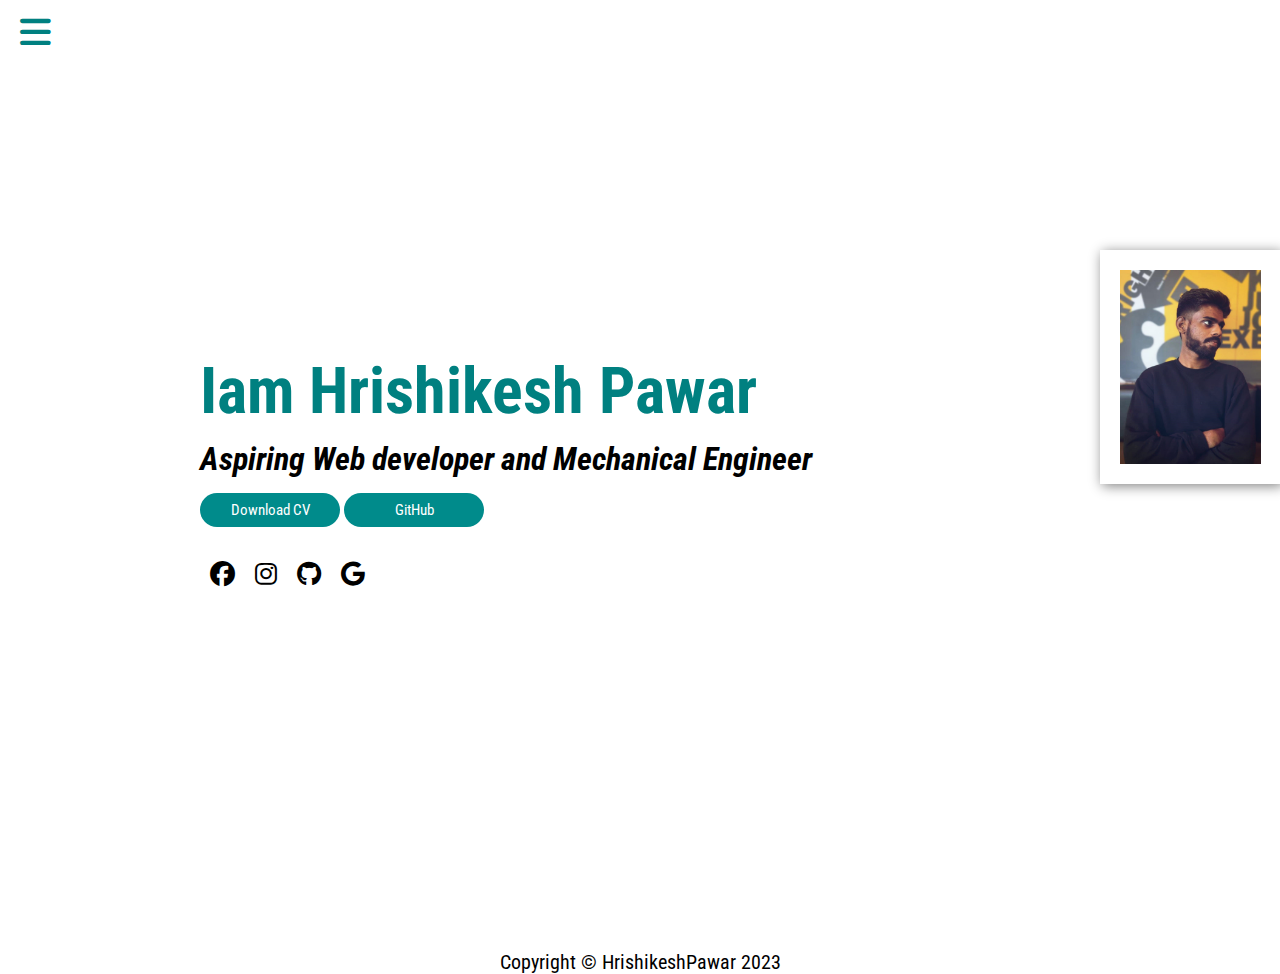
<file: index.html>
<!DOCTYPE html>
<html lang="en">

<head>
    <meta charset="UTF-8" />
    <meta http-equiv="X-UA-Compatible" content="IE=edge" />
    <meta name="viewport" content="width=device-width, initial-scale=1.0" />
    <link rel="stylesheet" href="style.css" />
    <title>Personal Portfolio</title>
    <link rel="stylesheet" href="https://cdnjs.cloudflare.com/ajax/libs/font-awesome/6.2.1/css/all.min.css">
</head>

<body>
    <div class="container">
        <div >
           
            <ul class="sidebar"> 
                <li><a href="index.html"> Home</a></li>
                <li><a href="blogs.html">My Projects</a></li> 
                <li><a href="intro.html">Introduction</a></li>
                <li><a href="Hrishikesh Resume.pdf" target="_blank"> Download Resume</a></li>   
                <li><a href="contact.html"> Contact Me</a></li>
               
            </ul>
        </div>
        <div class="toggle">
            <i class="fa-solid fa-bars" title="menu"></i>
            <i class="fa-sharp fa-solid fa-xmark"></i>

        </div>
        <div class="main-container">
          
            <div class="info">
                
                <h1>Iam Hrishikesh Pawar</h1>
                <h3>Aspiring Web developer and Mechanical Engineer  </h3>
                <div class="buttons">
                  <a href="Hrishikesh Resume.pdf" target="_blank"> <button class="btn">Download CV</button></a> 
                 <a href="https://github.com/HrishiPawar-lab" target="_blank"><button class="btn">GitHub</button></a>
                </div>
                <div class="socials">
                    <i class="fa-brands fa-facebook"></i>
                    <i class="fa-brands fa-instagram"></i>
                    <a href="https://github.com/HrishiPawar-lab" target="_blank"><i class="fa-brands fa-github"></i></a>           
                   <a href="mailto:hrishipawar6969@gmail.com"> <i class="fa-brands fa-google"></i></a>
                </div>
                
            </div>
        </div>
       
    </div>
     <div class="image">
            <img src="profilepicture.jpeg" alt="profile picture">
    </div>
   
    <footer>
        Copyright &copy; HrishikeshPawar 2023
    </footer>
    <script src="script.js"></script>
</body>

</html>
</file>
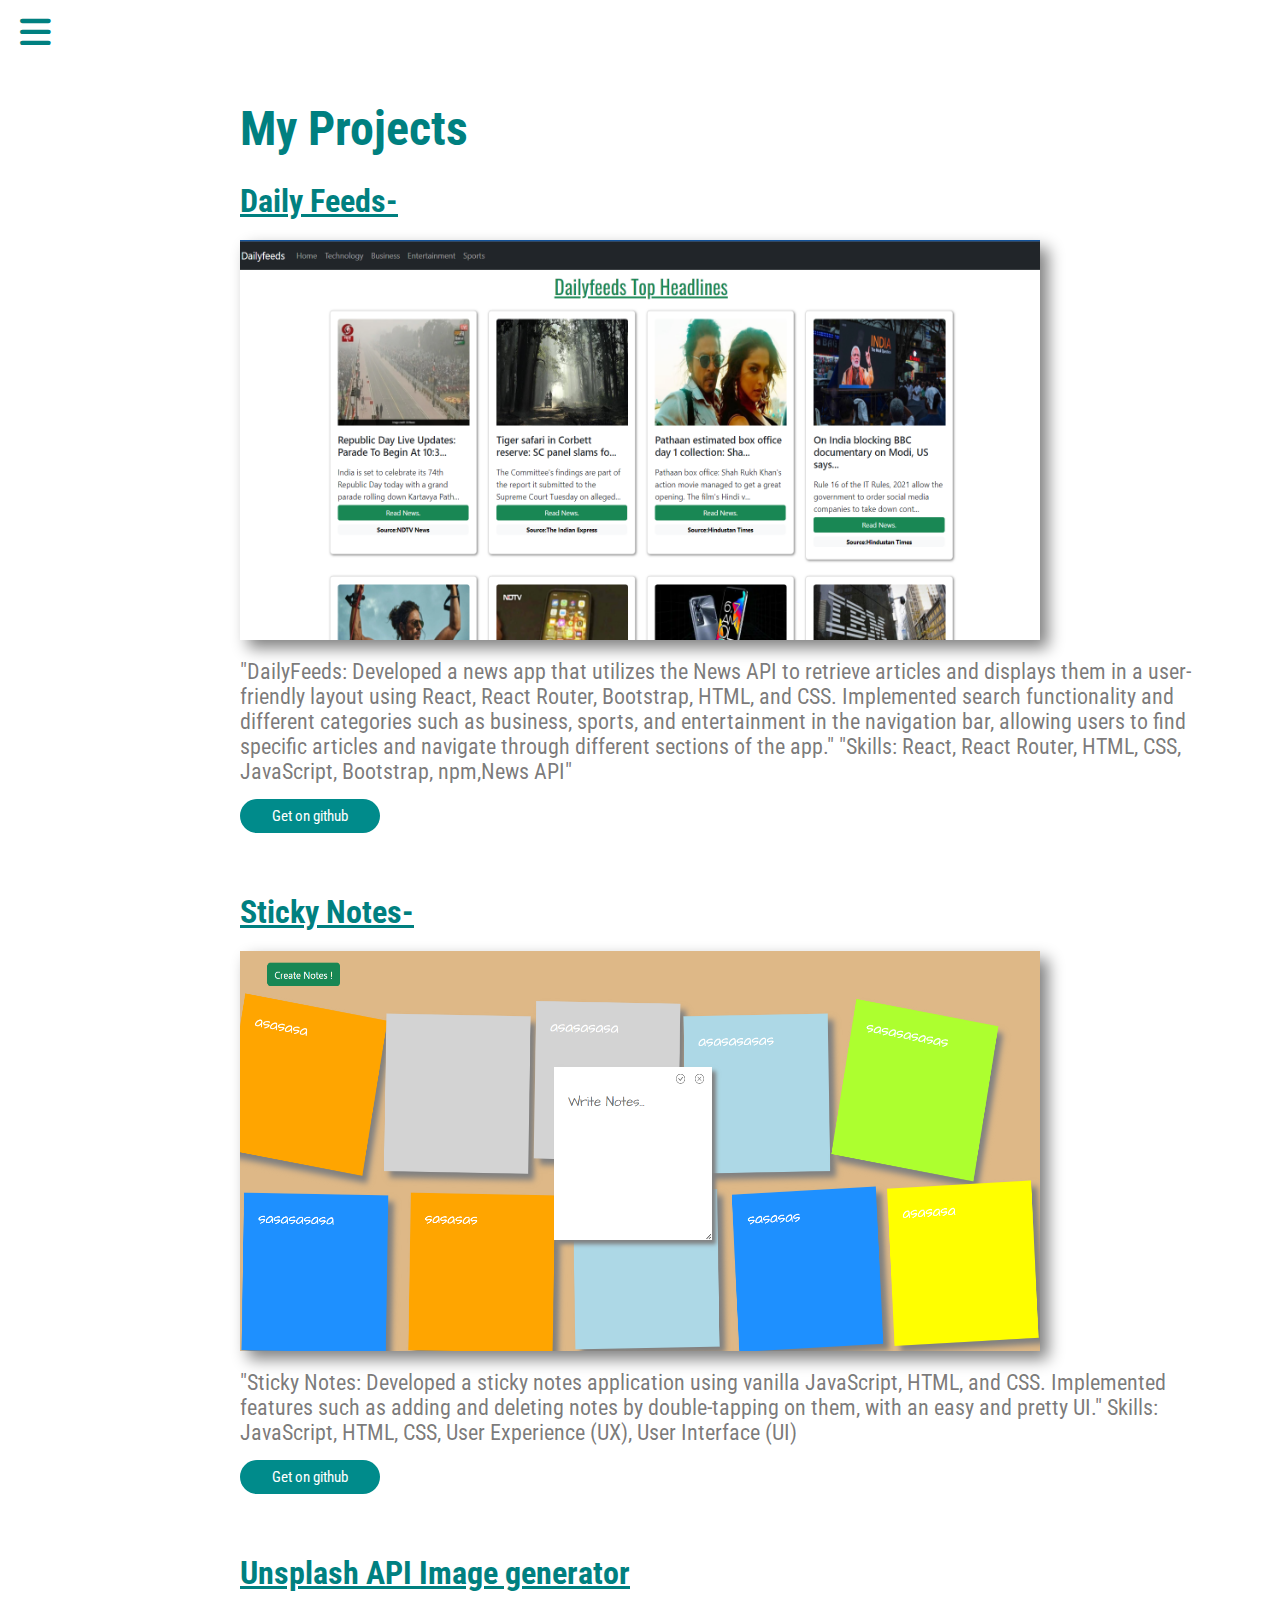
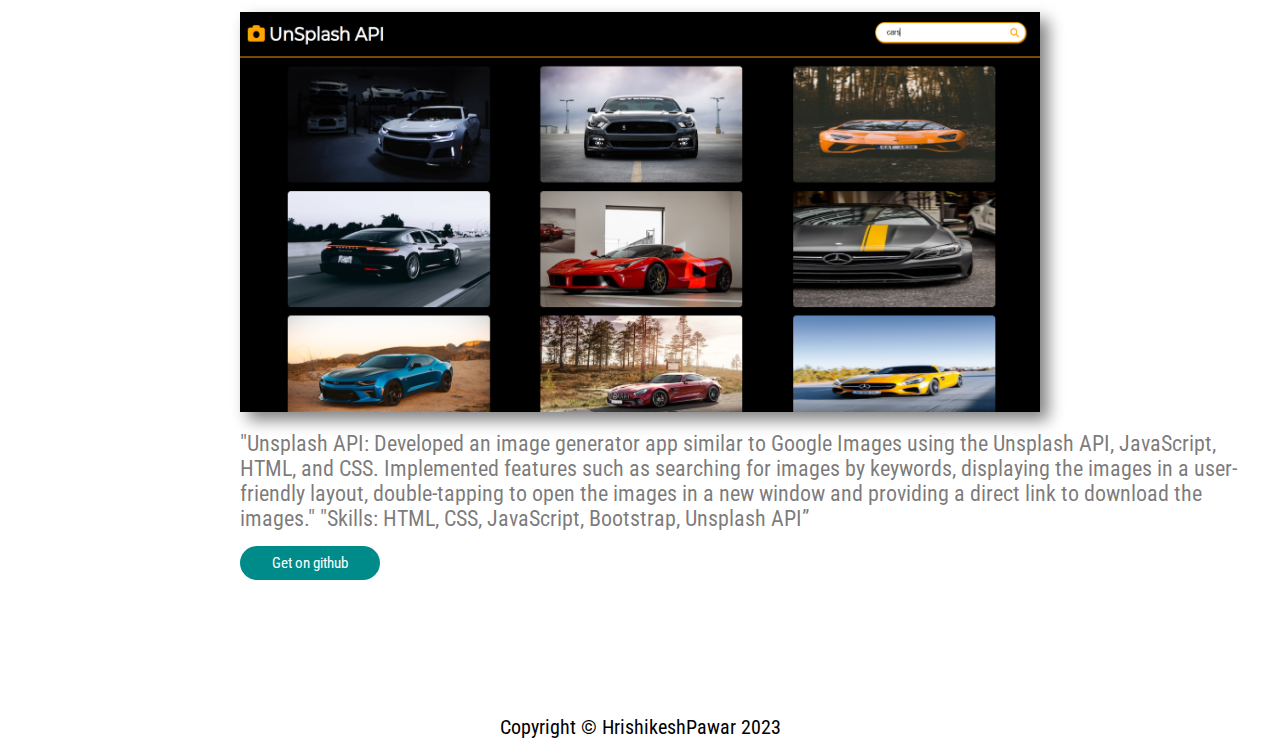
<file: blogs.html>
<!DOCTYPE html>
<html lang="en">

<head>
    <meta charset="UTF-8" />
    <meta http-equiv="X-UA-Compatible" content="IE=edge" />
    <meta name="viewport" content="width=device-width, initial-scale=1.0" />
    <link rel="stylesheet" href="style.css" />
    <link rel="stylesheet" href="https://cdnjs.cloudflare.com/ajax/libs/font-awesome/6.2.1/css/all.min.css">

    <title>Personal Portfolio</title>
    <style>
        .projects {
            width: 1000px;
            margin: 100px auto;
            display: flex;
            flex-wrap: wrap;
        }

        .project img {
            width: 800px;
            height: 400px;
            margin: 15px auto;
            box-shadow: 8px 8px 15px grey;
            transition: 1s ease;
        }

        .project img:hover {
            transform: scale(1.02);
        }

        .projects h1 {
            font-size: 3rem;
            color: teal;
            text-shadow: 2px 2px 5px white;
        }

        .projects h2 {
            font-size: 2rem;
            line-height: 1.5;
            color: teal;
            text-decoration: underline;
        }

        .project {
            margin: 20px 0;
            width: 100%;

        }

        .project p {
            font-size: 22px;
            color: rgba(24, 22, 22, 0.589);
        }

        .project
    </style>
</head>

<body>
    <div class="container">
        <div>
            <ul class="sidebar">
                <li><a href="index.html"> Home</a></li>
                <li><a href="intro.html">Introduction</a></li>
                <li><a href="Hrishikesh Resume.pdf" target="_blank"> Download Resume</a></li>
                <li><a href="contact.html"> Contact Me</a></li>
                <li><a href="blogs.html">My Projects</a></li>

            </ul>
        </div>
        <div class="toggle">
            <i class="fa-solid fa-bars"></i>
            <i class="fa-sharp fa-solid fa-xmark"></i>
        </div>
        <div class="projects">
            <h1>My Projects</h1>
            <div class="project">
                <h2 class="projectname">Daily Feeds-</h2>
                <img src="Dailyfeeds.png" alt="">
                <p>"DailyFeeds: Developed a news app that utilizes the News API to retrieve articles and displays them
                    in a user-friendly layout using React, React Router, Bootstrap, HTML, and CSS. Implemented search
                    functionality and different categories such as business, sports, and entertainment in the navigation
                    bar, allowing users to find specific articles and navigate through different sections of the app."
                    <span>"Skills: React, React Router, HTML, CSS, JavaScript, Bootstrap, npm,News API"
                    </span>
                </p>
                <a href="" role="button"> <button class="btn">Get on github</button> </a>
            </div>
            <div class="project">
                <h2 class="projectname">Sticky Notes-</h2>
                <img src="Sticky Notes.png" alt="">
                <p>"Sticky Notes: Developed a sticky notes application using vanilla JavaScript, HTML, and CSS.
                    Implemented features such as adding and deleting notes by double-tapping on them, with an
                    easy and pretty UI."
                    <span>Skills: JavaScript, HTML, CSS, User Experience (UX), User Interface (UI)
                    </span>
                </p>
                <a href="" role="button"> <button class="btn">Get on github</button> </a>

            </div>
            <div class="project">
                <h2 class="projectname">Unsplash API Image generator</h2>
                <img src="unsplash.png" alt="">
                <p>"Unsplash API: Developed an image generator app similar to Google Images using the Unsplash
                    API, JavaScript, HTML, and CSS. Implemented features such as searching for images by keywords,
                    displaying the images in a user-friendly layout, double-tapping to open the images in a new
                    window and providing a direct link to download the images."
                    <span>"Skills: HTML, CSS, JavaScript, Bootstrap, Unsplash API”
                    </span>
                </p>
                <a href="" role="button"> <button class="btn">Get on github</button> </a>
            </div>
        </div>
    </div>

    <footer>
        Copyright &copy; HrishikeshPawar 2023
    </footer>
    <script src="script.js"></script>
</body>

</html>
</file>
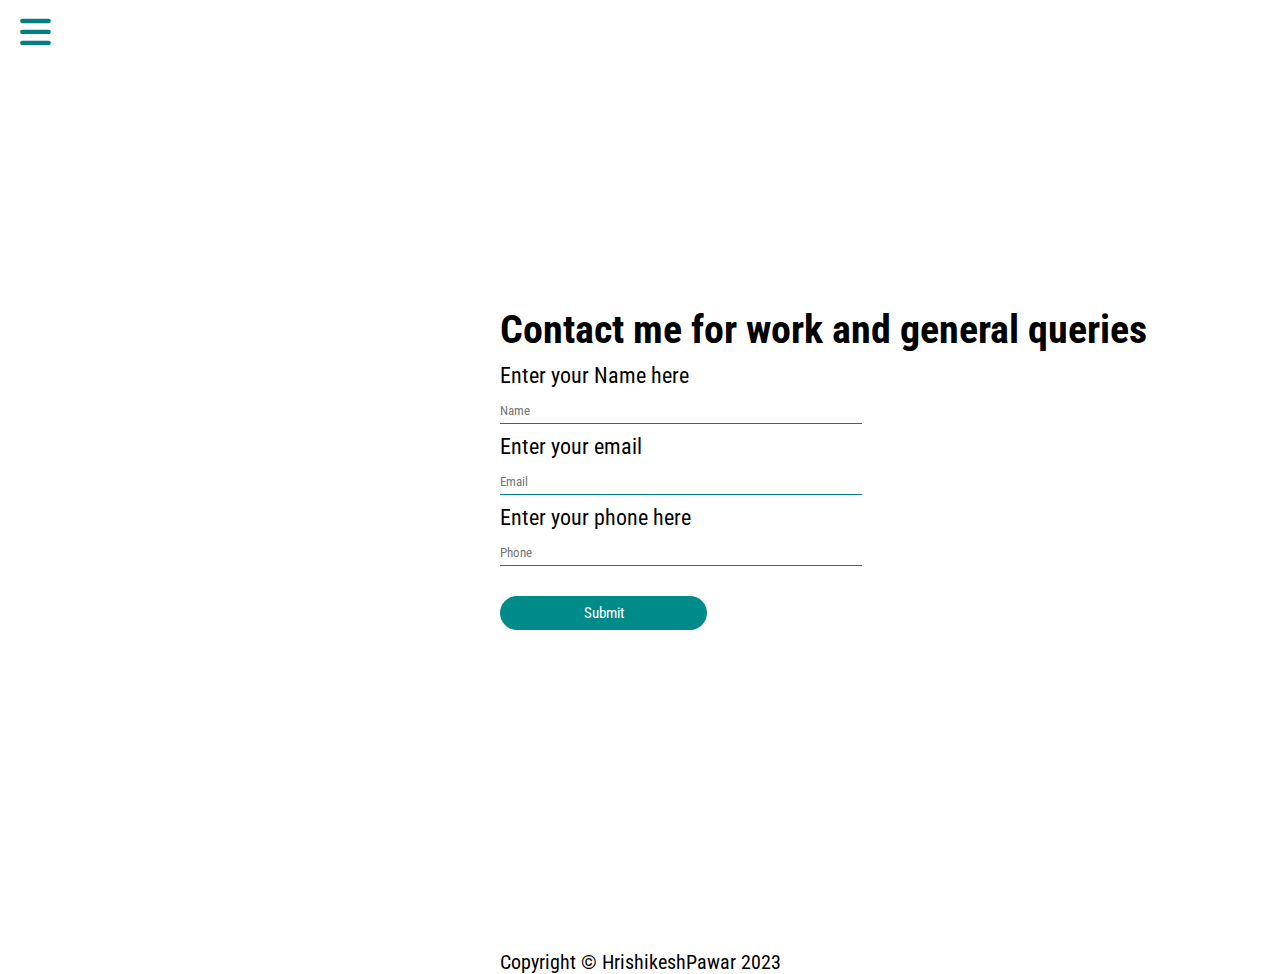
<file: contact.html>
<!DOCTYPE html>
<html lang="en">

<head>
    <meta charset="UTF-8" />
    <meta http-equiv="X-UA-Compatible" content="IE=edge" />
    <meta name="viewport" content="width=device-width, initial-scale=1.0" />
    <link rel="stylesheet" href="style.css" />
    <link rel="stylesheet" href="https://cdnjs.cloudflare.com/ajax/libs/font-awesome/6.2.1/css/all.min.css">

    <title>Personal Portfolio</title>
</head>

<body>
    <div class="container">
        <div >
            <ul class="sidebar"> 
                <li><a href="index.html"> Home</a></li>
                <li><a href="blogs.html">My Projects</a></li>
                <li><a href="intro.html">Introduction</a></li>
                <li><a href="Hrishikesh Resume.pdf" target="_blank"> Download Resume</a></li>   
                <li><a href="contact.html"> Contact Me</a></li>
            </ul>
        </div>
        <div class="toggle">
            <i class="fa-solid fa-bars"></i>
            <i class="fa-sharp fa-solid fa-xmark"></i>

        </div>
        <div class="contactContainer">
            <h2 class="contactheading"> Contact me for work and general queries</h2>
            <form action="/contact" class="contactForm" method="post">
                <label for="clientname" class="label">Enter your Name here</label>
                <input type="text" id="clientname" class="input" name="name" placeholder="Name">
                <label for="clientEmail" class="label">Enter your email</label>
                <input type="email" id="clientEmail" class="input-mid" name="email" placeholder="Email">
                <label for="clientname" class="label">Enter your phone here</label>
                <input type="phone" id="clientPhone" class="input" name="phone" placeholder="Phone"> 
                <button type="submit" class="btn btn-proper">Submit</button>
            </form>
        </div>
    </div>
    <footer>
        Copyright &copy; HrishikeshPawar 2023
    </footer>
    <script src="script.js"></script>
</body>

</html>
</file>
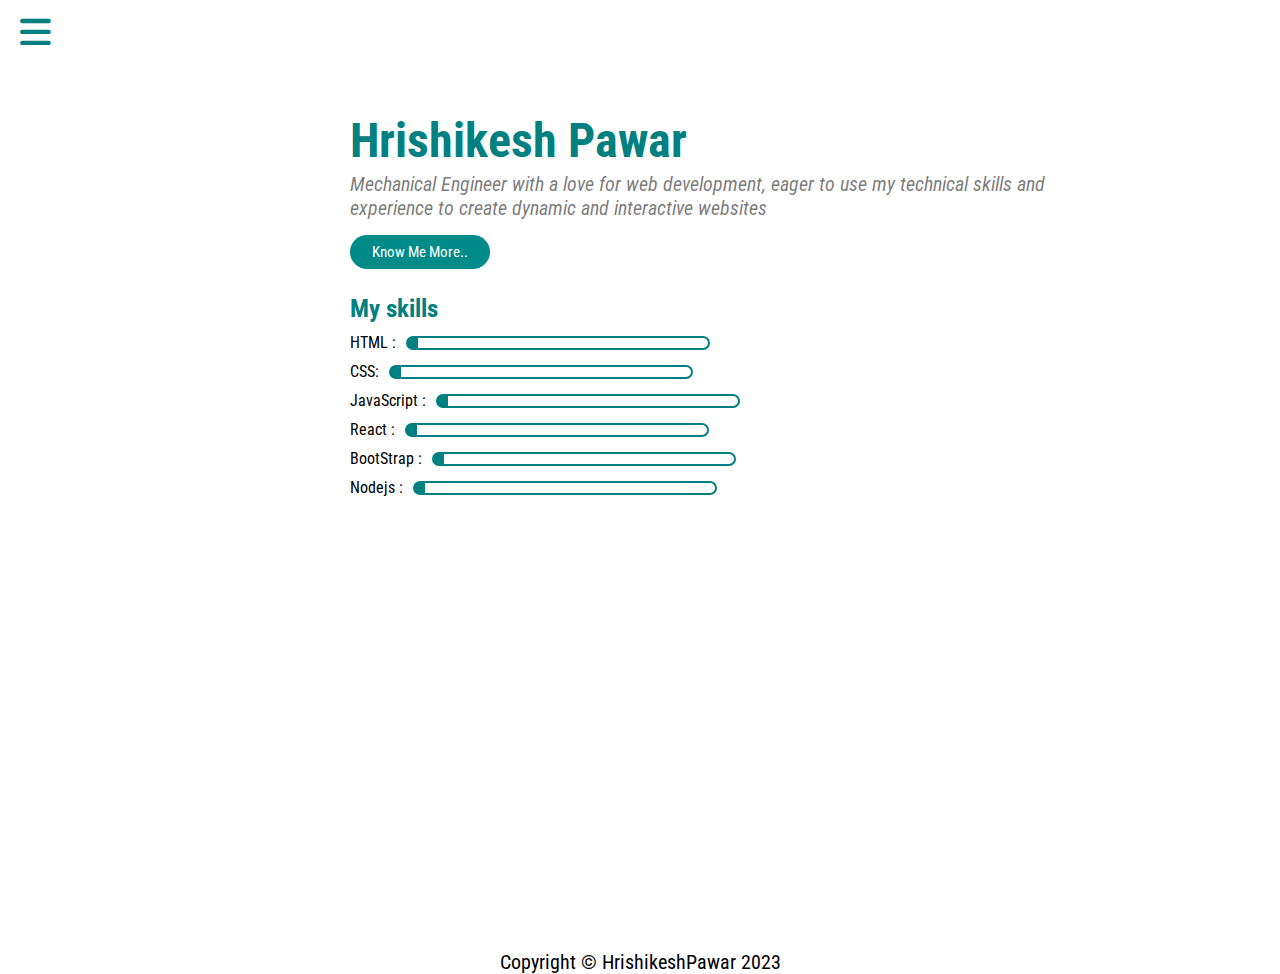
<file: intro.html>
<!DOCTYPE html>
<html lang="en">

<head>
    <meta charset="UTF-8" />
    <meta http-equiv="X-UA-Compatible" content="IE=edge" />
    <meta name="viewport" content="width=device-width, initial-scale=1.0" />
    <link rel="stylesheet" href="style.css" />
    <link rel="stylesheet" href="https://cdnjs.cloudflare.com/ajax/libs/font-awesome/6.2.1/css/all.min.css">
    <title>Personal Portfolio</title>
</head>

<body>
    <div class="container">
        <div >
            <ul class="sidebar"> 
                <li><a href="index.html"> Home</a></li>
                <li><a href="blogs.html">My Projects</a></li>
                <li><a href="intro.html">Introduction</a></li>
                <li><a href="Hrishikesh Resume.pdf" target="_blank"> Download Resume</a></li>   
                <li><a href="contact.html"> Contact Me</a></li>
            </ul>
        </div>
        <div class="toggle">
            <i class="fa-solid fa-bars"></i>
            <i class="fa-sharp fa-solid fa-xmark"></i>

        </div>
       <div class="anotherContainer">
        <div class="introcontainer">
            <div class="blogItem blog">
                <h2 class="about">Hrishikesh Pawar</h2>
                <p>Mechanical Engineer with a love for web development, eager to use my technical skills and experience to create dynamic and interactive websites</p>
                <a href="https://www.linkedin.com/in/hrishikesh-pawar-370413205/" target="_blank"><button class="btn">Know Me More..</button></a>
            </div>

        </div>
        <div class="skillContainer">
            <h2 >My skills</h2>
            <div class="skillItem"> HTML : <div class="fullPercent"><div class="skill hundred"></div></div> </div>
            <div class="skillItem"> CSS:  <div class="fullPercent"><div class="skill seventy"></div></div> </div>
            <div class="skillItem"> JavaScript : <div class="fullPercent"><div class="skill hundred"></div></div> </div>
            <div class="skillItem"> React :  <div class="fullPercent"><div class="skill seventy"></div></div> </div>
            <div class="skillItem"> BootStrap :  <div class="fullPercent"><div class="skill seventy"></div></div> </div>
            <div class="skillItem"> Nodejs :  <div class="fullPercent"><div class="skill hundred"></div></div> </div>
         
           
        </div>
    </div>
        <div class="projects">

        </div>
    </div>
    <footer>
        Copyright &copy; HrishikeshPawar 2023
    </footer>
    <script src="script.js"></script>
</body>

</html>
</file>
<file: style.css>
@import url('https://fonts.googleapis.com/css2?family=Roboto+Condensed&display=swap');
@import url('https://fonts.googleapis.com/css2?family=Josefin+Sans&display=swap');

* {
    padding: 0;
    margin: 0;
}

body {
    font-family: 'Roboto Condensed', sans-serif;
    min-height: 100vh;
    /* overflow: hidden; */
    /* background:linear-gradient(rgba(0, 128, 128, 0.714),rgba(255, 255, 255, 0.303)); */
    background: url("https://img.freepik.com/free-photo/hand-painted-watercolor-background-with-sky-clouds-shape_24972-1095.jpg?w=1380&t=st=1674708358~exp=1674708958~hmac=6244e315047b2f3c29a982a5a43774e978e16108cea349f614cfa31749e6a2d1")no-repeat center center/cover;
}

.container {
    display: flex;
    width: 100%;
}

.sidebar {
    padding: 25px 0;
    width: 200px;
    min-height: 100vh;
    background-color: #7788992e;
    font-family: 'Roboto Condensed', sans-serif;
}

.sidebar li {
    list-style: none;
    margin: 21px 25px;
}

.sidebar li a {
    text-decoration: none;
    color: teal;
    font-size: 20px;
    transition: 0.7s ease;
}

.sidebar li a:hover {
    color: whitesmoke
}

.main-container {
    width: 800px;
    margin: auto;
    position: relative;
    top: 50%;
    text-align: left;
}


.info h1 {
    font-size: 4rem;
    font-weight: bold;
    line-height: 1.5;
    color: teal;
}


.info h3 {
    font-size: 2rem;
    font-style: italic;
}

.btn {
    padding: 8px 20px;
    margin: 15px 0px;
    background-color: darkcyan;
    color: white;
    font-size: 15px;
    border: none;
    outline: none;
    border-radius: 20px;
    transition: 0.8s ease;
    font-family: 'Roboto Condensed', sans-serif;
    width: 140px;
}

.btn:hover {
    background-color: white;
    color: darkcyan;
}

.contactContainer {
    position: relative;
    height: auto;
    left: 300px;
    display: flex;
    justify-content: center;
    flex-direction: column;
}

.contactheading {
    font-size: 2.5rem;
    font-family: 'Roboto Condensed', sans-serif;
    text-align: left;

}

.info {
    display: flex;
    flex-direction: column;
    justify-content: center;
    position: relative;
    right: 140px;
}

.contactForm {
    display: flex;
    flex-direction: column;
    width: 80%;
    font-family: 'Roboto Condensed', sans-serif;

}

.contactForm input {

    width: 70%;
    outline: none;
    padding: 5px 0;
    border: none;
    background: none;
    border-bottom: 1px solid teal;
    font-family: 'Roboto Condensed', sans-serif;

}

.contactForm label {
    font-size: 22px;
    margin: 10px 0px;

    margin-top: 10px;
    text-align: left;

}

::placeholder {
    font-size: 16px,
}

.form {
    display: flex;
    justify-content: center;
    width: 100%;
    margin-top: 10px;
}

.btn-proper {
    width: 40%;
    margin-top: 30px;
}


.blogItem {
    margin: 10px 0;
}

.blogItem h2 {
    line-height: 1.3;
    color: teal
}

.blog {
    top: 100px;

}

.blogItem p {
    font-size: 20px;
    line-height: 1.2;
    font-style: italic;
}

.blogItem button {
    margin-top: 15px;
}

.about {
    font-size: 3rem;
    color: teal;
}

.fifty {
    background-color: teal;
    width: 285px;
    height: 11px;
    transition: ease;
    animation-name: fill;
    animation-duration: 1s;
    animation-iteration-count: 1;
    animation-fill-mode: forwards;

}

@keyframes fill {
    0% {
        width: 0px;
    }

    100% {
        width: 170px;
    }
}

.hundred {
    background-color: teal;
    width: 285px;
    height: 11px;
    animation-name: fillHundred;
    animation-duration: 2s;
    animation-iteration-count: 1;
    animation-fill-mode: forwards;
}

@keyframes fillHundred {
    0% {
        width: 0px;
    }

    100% {
        width: 265px;
    }
}

.seventy {
    background-color: teal;
    width: 200px;
    height: 11px;
    animation-name: fillSeventy;
    animation-duration: 2s;
    animation-iteration-count: 1;
    animation-fill-mode: forwards;
}

@keyframes fillSeventy {
    0% {
        width: 0px;
    }

    100% {
        width: 200px;
    }
}

.fullPercent {
    border: 2px solid teal;
    border-radius: 10px;
    width: 300px;
    margin: 0 10px;
}

.socials {
    display: flex;
    margin: 10px 0;
}

.socials i {
    padding: 10px 10px;
    font-size: 25px;
    cursor: pointer;
}

.socials i:hover {
    color: teal
}

.anotherContainer {

    display: flex;
    flex-direction: column;
    width: 800px;
    margin: 0 auto;
    height: 500px;
    position: relative;
    top: 100px;
}

.skillItem {
    display: flex;
    align-items: center;
    margin: 10px 0;
}

.skill {
    background-color: teal;
    width: 10px;
    height: 10px;
}

.blog-container {
    width: 800px;
    margin: 0 auto;
    height: 300px;
    position: relative;
    top: 100px;
    display: flex;
    flex-direction: column;
}

.blogItemContainer {
    display: flex;
    justify-content: center;
    align-items: center;
}

.blogItem {
    display: flex;
    flex-direction: column;
    justify-content: center;
    margin: 10px 10px;
}

.blogItem img:hover {
    transform: scale(1.02);
    transition: 1s ease;
}

.skillContainer {
    position: relative;
    left: 10px;
}

.skillContainer h2 {
    color: teal;
    font-size: 25px;
}

.sidebar {
    transform: translate(-203px, 10px);
    transition: 0.6s ease-in-out;
}

.toggle {
    position: absolute;
    width: 200px;
    transition: 0.8s ease-in-out;
    margin: 5px;
    border: none;
    outline: none;
    padding-top: 5px;
    background-color: #77889900;
    cursor: pointer;
}

.fa-bars {
    display: block;
    font-size: 35px;
    position: relative;
    left: 15px;
    color: teal;
    transition: 0.4s ease;
}

.fa-xmark {
    visibility: hidden;
    position: relative;
    left: 130px;
    font-size: 40px;
    color: teal;
    transition: 0.4s ease;
}

footer {
    /* position: absolute;
    bottom: 0px; */
    font-size: 20px;
    text-align: center;
    display: blononeck;
    width: 100%;
}

.blogHeading {
    color: teal;
}

.socials a {
    color: black;
}

.image img {
    width: 11%;
    border: none;
    position: absolute;
    top: 250px;
    left: 1100px;
    box-shadow: 2px 2px 12px grey;
    padding: 20px;
}
p{
    color: rgba(24, 22, 22, 0.589);
}
</file>
